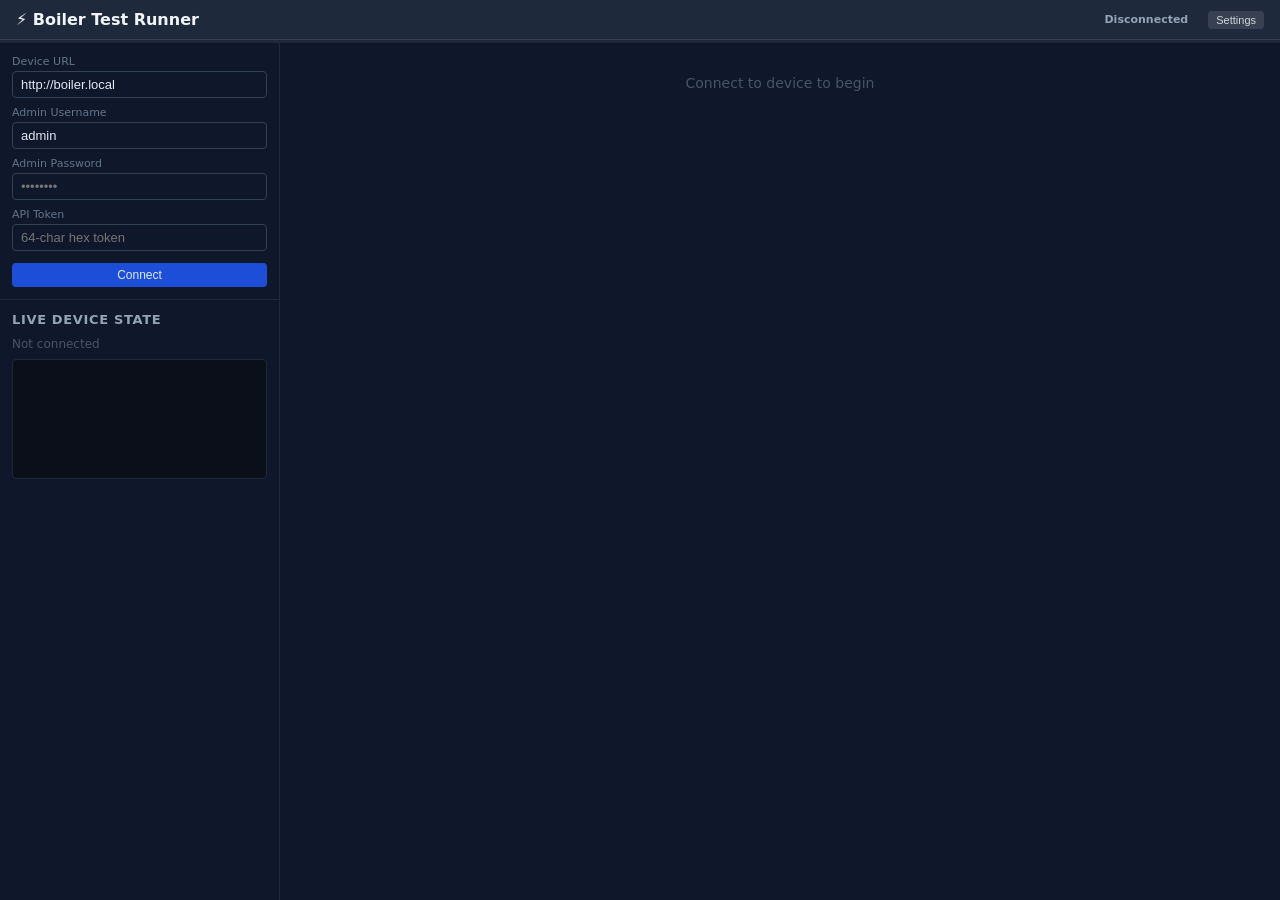
<file: tools/test-runner/test-runner.html>
<!DOCTYPE html>
<html lang="en">
<head>
<meta charset="UTF-8">
<meta name="viewport" content="width=device-width,initial-scale=1">
<title>Boiler Test Runner</title>
<style>
*{box-sizing:border-box;margin:0;padding:0}
body{font-family:'Segoe UI',system-ui,sans-serif;background:#0f172a;color:#e2e8f0;font-size:14px;min-height:100vh}
h2{font-size:18px;font-weight:600;color:#f1f5f9}
h3{font-size:13px;font-weight:600;color:#94a3b8;text-transform:uppercase;letter-spacing:.05em;margin-bottom:10px}

/* ── Layout ── */
#app{display:flex;flex-direction:column;height:100vh}
#header{background:#1e293b;border-bottom:1px solid #334155;padding:10px 16px;display:flex;align-items:center;gap:12px;flex-shrink:0}
#header h1{font-size:16px;font-weight:700;color:#f1f5f9;flex:1}
#body{display:flex;flex:1;overflow:hidden}
#left{width:280px;min-width:240px;border-right:1px solid #1e293b;display:flex;flex-direction:column;overflow:hidden;flex-shrink:0}
#right{flex:1;overflow-y:auto;padding:12px}
#connect-panel{padding:12px;border-bottom:1px solid #1e293b}
#state-panel{padding:12px;flex:1;overflow-y:auto}
#progress-bar-wrap{height:3px;background:#1e293b;flex-shrink:0}
#progress-bar{height:3px;background:#3b82f6;width:0;transition:width .3s}

/* ── Cards ── */
.card{background:#1e293b;border:1px solid #334155;border-radius:8px;padding:12px;margin-bottom:10px}

/* ── Forms ── */
.field{margin-bottom:8px}
.field label{display:block;font-size:11px;color:#64748b;margin-bottom:3px}
.field input{width:100%;padding:5px 8px;background:#0f172a;border:1px solid #334155;border-radius:4px;color:#e2e8f0;font-size:13px}
.field input:focus{outline:none;border-color:#3b82f6}

/* ── Buttons ── */
.btn{padding:5px 12px;border:none;border-radius:4px;cursor:pointer;font-size:12px;font-weight:500;transition:opacity .15s}
.btn:hover{opacity:.85} .btn:active{opacity:.7} .btn:disabled{opacity:.4;cursor:not-allowed}
.btn-primary{background:#1d4ed8;color:#dbeafe}
.btn-green{background:#15803d;color:#bbf7d0}
.btn-red{background:#b91c1c;color:#fecaca}
.btn-gray{background:#374151;color:#d1d5db}
.btn-sm{padding:3px 8px;font-size:11px}
#run-all{background:#1d4ed8;color:#dbeafe;padding:6px 14px;font-size:13px;font-weight:600}
#run-auto{background:#15803d;color:#bbf7d0;padding:6px 14px;font-size:13px}
#run-hw{background:#7c3aed;color:#ddd6fe;padding:6px 14px;font-size:13px}
#btn-abort{background:#991b1b;color:#fecaca;padding:6px 14px;font-size:13px}

/* ── Status badge ── */
.badge{display:inline-block;padding:2px 8px;border-radius:10px;font-size:11px;font-weight:600}
.badge-ok{background:#14532d;color:#86efac}
.badge-err{background:#450a0a;color:#fca5a5}
.badge-gray{background:#1e293b;color:#94a3b8}
.badge-warn{background:#78350f;color:#fde68a}

/* ── Connection status ── */
#conn-status{font-size:12px}

/* ── Test list ── */
.group-header{display:flex;align-items:center;justify-content:space-between;padding:8px 10px;background:#0f172a;border-radius:6px;cursor:pointer;margin-bottom:4px;user-select:none}
.group-header:hover{background:#1e293b}
.group-title{font-size:13px;font-weight:600;color:#94a3b8}
.group-stats{font-size:11px;color:#64748b;display:flex;gap:6px}
.group-body{margin-bottom:8px}

.test-row{display:flex;align-items:flex-start;padding:6px 8px;border-radius:4px;gap:8px;border-left:3px solid transparent;margin-bottom:2px}
.test-row.pass{border-left-color:#22c55e;background:#052e16}
.test-row.fail{border-left-color:#ef4444;background:#450a0a}
.test-row.skip{border-left-color:#475569;background:#1e293b;opacity:.6}
.test-row.running{border-left-color:#3b82f6;background:#172554;animation:pulse 1s infinite}
.test-row.pending{border-left-color:#374151;background:transparent}
@keyframes pulse{0%,100%{opacity:1}50%{opacity:.7}}

.test-icon{font-size:14px;width:18px;flex-shrink:0;margin-top:1px}
.test-info{flex:1;min-width:0}
.test-name{font-size:13px;color:#e2e8f0;white-space:nowrap;overflow:hidden;text-overflow:ellipsis}
.test-id{font-size:10px;color:#64748b;font-family:monospace}
.test-msg{font-size:11px;color:#94a3b8;margin-top:2px;white-space:pre-wrap;word-break:break-all}
.test-time{font-size:11px;color:#475569;white-space:nowrap;flex-shrink:0}
.test-manual-badge{font-size:10px;background:#4c1d95;color:#c4b5fd;padding:1px 5px;border-radius:3px}

/* ── Manual prompt ── */
#manual-overlay{display:none;position:fixed;inset:0;background:rgba(0,0,0,.7);z-index:100;align-items:center;justify-content:center}
#manual-overlay.show{display:flex}
#manual-box{background:#1e293b;border:1px solid #334155;border-radius:10px;padding:20px;max-width:420px;width:90%;text-align:center}
#manual-box h2{margin-bottom:10px;font-size:16px}
#manual-prompt{font-size:14px;color:#94a3b8;margin-bottom:14px;line-height:1.5}
#manual-countdown{font-size:32px;font-weight:700;color:#f59e0b;margin-bottom:16px}
#manual-detect{font-size:12px;color:#64748b;margin-bottom:16px;min-height:18px}
.manual-btns{display:flex;gap:10px;justify-content:center}

/* ── Live state ── */
.state-row{display:flex;justify-content:space-between;align-items:center;padding:3px 0;border-bottom:1px solid #1e293b;font-size:12px}
.state-row:last-child{border-bottom:none}
.state-key{color:#64748b}
.state-val{color:#f1f5f9;font-weight:500}
.dot{width:8px;height:8px;border-radius:50%;display:inline-block;margin-right:4px}
.dot-on{background:#22c55e}
.dot-off{background:#475569}
.dot-warn{background:#f59e0b}
.dot-err{background:#ef4444}

/* ── Log ── */
#log-area{font-size:11px;font-family:monospace;background:#0a0f1a;border:1px solid #1e293b;border-radius:4px;padding:8px;height:120px;overflow-y:auto;margin-top:8px;color:#64748b}
#log-area .l-info{color:#64748b}
#log-area .l-ok{color:#22c55e}
#log-area .l-err{color:#ef4444}
#log-area .l-warn{color:#f59e0b}
#log-area .l-wait{color:#3b82f6}
</style>
</head>
<body>
<div id="app">

  <!-- Header -->
  <div id="header">
    <h1>⚡ Boiler Test Runner</h1>
    <span id="conn-status"><span class="badge badge-gray">Disconnected</span></span>
    <button class="btn btn-gray btn-sm" id="btn-settings" onclick="toggleSettings()">Settings</button>
  </div>

  <div id="progress-bar-wrap"><div id="progress-bar"></div></div>

  <!-- Main body -->
  <div id="body">

    <!-- Left panel -->
    <div id="left">

      <!-- Connection -->
      <div id="connect-panel">
        <div id="settings-form">
          <div class="field"><label>Device URL</label>
            <input id="inp-url" value="http://boiler.local" placeholder="http://192.168.1.x"></div>
          <div class="field"><label>Admin Username</label>
            <input id="inp-user" value="admin"></div>
          <div class="field"><label>Admin Password</label>
            <input id="inp-pass" type="password" placeholder="••••••••"></div>
          <div class="field"><label>API Token</label>
            <input id="inp-token" placeholder="64-char hex token"></div>
          <button class="btn btn-primary" style="width:100%;margin-top:4px" onclick="connect()">Connect</button>
        </div>
        <div id="run-controls" style="display:none">
          <div style="display:flex;gap:6px;flex-wrap:wrap;margin-bottom:8px">
            <button class="btn" id="run-all"  onclick="runAll()"  disabled>Run All</button>
            <button class="btn" id="run-auto" onclick="runAuto()" disabled>Automated</button>
            <button class="btn" id="run-hw"   onclick="runHw()"   disabled>Hardware</button>
            <button class="btn" id="btn-abort" onclick="abort()" disabled>Stop</button>
          </div>
          <div id="run-summary" style="font-size:11px;color:#64748b"></div>
        </div>
      </div>

      <!-- Live state -->
      <div id="state-panel">
        <h3>Live Device State</h3>
        <div id="live-state"><div style="color:#475569;font-size:12px">Not connected</div></div>
        <div id="log-area"></div>
      </div>
    </div>

    <!-- Right panel: test list -->
    <div id="right">
      <div id="test-list"><div style="color:#475569;padding:20px;text-align:center">Connect to device to begin</div></div>
    </div>

  </div><!-- /body -->
</div><!-- /app -->

<!-- Manual test overlay -->
<div id="manual-overlay">
  <div id="manual-box">
    <h2 id="manual-title">Manual Test</h2>
    <div id="manual-prompt"></div>
    <div id="manual-countdown"></div>
    <div id="manual-detect"></div>
    <div class="manual-btns">
      <button class="btn btn-green" onclick="manualPass()">&#10003; Pass</button>
      <button class="btn btn-red"   onclick="manualFail()">&#10007; Fail</button>
      <button class="btn btn-gray"  onclick="manualSkip()">Skip</button>
    </div>
  </div>
</div>

<script>
'use strict';

// ═══════════════════════════════════════════════════════════════════════════
//  Device Client
// ═══════════════════════════════════════════════════════════════════════════
class DeviceClient {
  constructor(url, token, sid) {
    this.url   = url.replace(/\/$/, '');
    this.token = token;
    this.sid   = sid; // raw session token from login response
  }

  _hdrsBearer() {
    return { 'Authorization': 'Bearer ' + this.token };
  }
  _hdrsSid() {
    // Send session cookie as a plain header so this works cross-origin (file://)
    return { 'Cookie': 'sid=' + this.sid, 'Content-Type': 'application/json' };
  }
  _hdrsJson() {
    return { 'Authorization': 'Bearer ' + this.token, 'Content-Type': 'application/json' };
  }

  async getState() {
    const r = await fetch(this.url + '/api/state', { headers: this._hdrsBearer() });
    if (!r.ok) throw new Error('GET /api/state → ' + r.status);
    return r.json();
  }

  async command(body) {
    const r = await fetch(this.url + '/api/command', {
      method: 'POST', headers: this._hdrsJson(), body: JSON.stringify(body)
    });
    if (!r.ok) throw new Error('POST /api/command → ' + r.status);
    return r.json();
  }

  async inject(body) {
    const r = await fetch(this.url + '/api/test', {
      method: 'POST', headers: this._hdrsSid(), body: JSON.stringify(body)
    });
    if (!r.ok) throw new Error('POST /api/test → ' + r.status);
    return r.json();
  }

  async getTest() {
    const r = await fetch(this.url + '/api/test', { headers: { 'Cookie': 'sid=' + this.sid } });
    if (!r.ok) throw new Error('GET /api/test → ' + r.status);
    return r.json();
  }

  async config(body) {
    const r = await fetch(this.url + '/api/config', {
      method: 'POST', headers: this._hdrsSid(), body: JSON.stringify(body)
    });
    if (!r.ok) throw new Error('POST /api/config → ' + r.status);
    return r.json();
  }

  static async login(url, user, pass) {
    const r = await fetch(url.replace(/\/$/, '') + '/api/login', {
      method: 'POST',
      headers: { 'Content-Type': 'application/x-www-form-urlencoded' },
      body: new URLSearchParams({ username: user, password: pass })
    });
    if (!r.ok) {
      const d = await r.json().catch(() => ({}));
      throw new Error(d.error || 'Login failed (' + r.status + ')');
    }
    const d = await r.json();
    if (!d.sid) throw new Error('Login response missing sid — firmware may need update');
    return d.sid;
  }
}

// ═══════════════════════════════════════════════════════════════════════════
//  Test Context
// ═══════════════════════════════════════════════════════════════════════════
let MIN_OFF_MS = 180 * 1000; // updated from config.minHeaterOffSec at run start

class AssertError extends Error { constructor(m) { super(m); this.name = 'AssertError'; } }
class AbortError  extends Error { constructor()  { super('Aborted'); this.name = 'AbortError'; } }

class TestContext {
  constructor(client, runner) {
    this.client  = client;
    this.runner  = runner;
  }

  assert(cond, msg) {
    if (!cond) throw new AssertError(msg || 'Assertion failed');
  }

  async getState() {
    const s = await this.client.getState();
    this.runner._updateLiveState(s);
    // Track heater transitions for min-off timing
    if (this.runner._lastHeaterOn && !s.relays.heater) {
      this.runner.lastHeaterStopAt = Date.now();
    }
    this.runner._lastHeaterOn = s.relays.heater;
    return s;
  }

  async command(body)  { return this.client.command(body); }
  async inject(body)   { return this.client.inject(body); }
  async config(body)   { return this.client.config(body); }

  async waitMs(ms, label) {
    if (this.runner.aborted) throw new AbortError();
    if (label) this.runner._log(label, 'wait');
    const end = Date.now() + ms;
    while (Date.now() < end) {
      if (this.runner.aborted) throw new AbortError();
      const rem = Math.ceil((end - Date.now()) / 1000);
      this.runner._setCurrentWait(rem > 0 ? `${label || 'Wait'}: ${rem}s` : '');
      await new Promise(r => setTimeout(r, Math.min(500, end - Date.now())));
    }
    this.runner._setCurrentWait('');
  }

  async waitForState(pred, timeoutMs, failMsg) {
    if (this.runner.aborted) throw new AbortError();
    const deadline = Date.now() + timeoutMs;
    while (Date.now() < deadline) {
      if (this.runner.aborted) throw new AbortError();
      const s = await this.getState();
      if (pred(s)) return s;
      const rem = Math.ceil((deadline - Date.now()) / 1000);
      this.runner._setCurrentWait(failMsg ? `${failMsg}: ${rem}s` : `Polling: ${rem}s`);
      await new Promise(r => setTimeout(r, 500));
    }
    this.runner._setCurrentWait('');
    throw new AssertError(failMsg ? `Timeout: ${failMsg}` : 'Condition not met within timeout');
  }

  async waitForPhase(phase, timeoutMs = 3000) {
    return this.waitForState(s => s.status.phase === phase, timeoutMs,
      `Waiting for phase=${phase}`);
  }

  async waitForMinOff() {
    const rem = () => Math.max(0, MIN_OFF_MS - (Date.now() - this.runner.lastHeaterStopAt));
    if (rem() <= 0) return;
    this.runner._log(`Waiting for min-off time: ${Math.ceil(rem()/1000)}s`, 'wait');
    await this.waitMs(rem(), 'Min-off wait');
  }

  // Ensure heater is in HEATING state; handles full start sequence including
  // waitForMinOff → start → pump_pre (30s) → heating.
  // pumpDelaySec should match the configured pumpPrePostDelaySec.
  async startHeater(pumpDelaySec) {
    await this.waitForMinOff();
    await this.inject({ active: true, flowTemp: 35, returnTemp: 30,
                        flowFault: false, returnFault: false,
                        roomTemp: null, outsideTemp: null,
                        thermostatOverride: true, thermostatAllow: true,
                        roomSensorLost: false, outsideSensorLost: false });
    await this.command({ cmd: 'set_mode', mode: 'on' });
    // Wait for PUMP_PRE
    await this.waitForState(s => s.status.phase === 'pump_pre', 3000, 'Waiting pump_pre');
    // Wait for full pre-delay + buffer
    await this.waitMs((pumpDelaySec + 2) * 1000, 'Pre-delay');
    const s = await this.waitForState(s => s.relays.heater, 3000, 'Waiting heater ON');
    this.assert(s.relays.heater, 'Heater should be ON after pre-delay');
    return s;
  }

  async manualTest(title, prompt, autoDetect, timeoutMs = 30000) {
    return this.runner._runManualPrompt(title, prompt, autoDetect, timeoutMs);
  }
}

// ═══════════════════════════════════════════════════════════════════════════
//  Test Definitions
// ═══════════════════════════════════════════════════════════════════════════
function makeTests(pumpDelaySec) {
  const PD = pumpDelaySec;
  return [

  // ── Group A: Instant checks ─────────────────────────────────────────────
  { id:'A01', group:'A', name:'OFF mode — relays idle', auto:true,
    run: async (ctx) => {
      await ctx.inject({ active:true, flowTemp:35, returnTemp:30, flowFault:false, returnFault:false,
                         roomTemp:null, outsideTemp:null, thermostatOverride:true, thermostatAllow:true,
                         roomSensorLost:false, outsideSensorLost:false });
      await ctx.command({ cmd:'set_mode', mode:'off' });
      await ctx.waitMs(500);
      const s = await ctx.getState();
      ctx.assert(!s.relays.heater,           'Heater must be OFF in OFF mode');
      ctx.assert(!s.relays.pump,             'Pump must be OFF in OFF mode');
      ctx.assert(s.status.phase === 'idle',  'Phase must be IDLE');
    }},

  { id:'A02', group:'A', name:'Warm flow blocks heater start', auto:true,
    run: async (ctx) => {
      await ctx.command({ cmd:'set_mode', mode:'on' });
      await ctx.inject({ flowTemp: 53 }); // 55 - 3 = 52 threshold, 53 > threshold
      await ctx.waitMs(600);
      const s = await ctx.getState();
      ctx.assert(s.status.phase === 'idle', 'Phase must stay IDLE — flow above threshold');
      ctx.assert(!s.relays.heater, 'Heater must be OFF');
      await ctx.command({ cmd:'set_mode', mode:'off' });
    }},

  { id:'A03', group:'A', name:'Return gate closed blocks start', auto:true,
    run: async (ctx) => {
      await ctx.inject({ flowTemp:35, returnTemp:46 }); // return >= 45 setpoint
      await ctx.command({ cmd:'set_mode', mode:'on' });
      await ctx.waitMs(600);
      const s = await ctx.getState();
      ctx.assert(s.status.phase === 'idle', 'Phase must stay IDLE — return gate closed');
      await ctx.command({ cmd:'set_mode', mode:'off' });
      await ctx.inject({ returnTemp:30 });
    }},

  { id:'A04', group:'A', name:'HA remote disable blocks start', auto:true,
    run: async (ctx) => {
      await ctx.inject({ flowTemp:35, returnTemp:30 });
      await ctx.command({ cmd:'ha_disable', disable:true });
      await ctx.command({ cmd:'set_mode', mode:'on' });
      await ctx.waitMs(600);
      const s = await ctx.getState();
      ctx.assert(s.status.phase === 'idle', 'Phase must stay IDLE — HA disabled');
      await ctx.command({ cmd:'ha_disable', disable:false });
      await ctx.command({ cmd:'set_mode', mode:'off' });
    }},

  { id:'A05', group:'A', name:'Room warm blocks start (room sensor)', auto:true,
    run: async (ctx) => {
      await ctx.inject({ flowTemp:35, returnTemp:30, roomTemp:22 }); // 22 >= 21-1=20
      await ctx.command({ cmd:'set_mode', mode:'on' });
      await ctx.waitMs(600);
      const s = await ctx.getState();
      ctx.assert(s.status.phase === 'idle', 'Phase must stay IDLE — room above threshold');
      await ctx.command({ cmd:'set_mode', mode:'off' });
      await ctx.inject({ roomTemp:null });
    }},

  { id:'A06', group:'A', name:'Thermostat BLOCK overrides blocks start', auto:true,
    run: async (ctx) => {
      await ctx.inject({ flowTemp:35, returnTemp:30, thermostatOverride:true, thermostatAllow:false });
      await ctx.command({ cmd:'set_mode', mode:'on' });
      await ctx.waitMs(600);
      const s = await ctx.getState();
      ctx.assert(s.status.phase === 'idle', 'Phase must stay IDLE — thermostat blocking');
      await ctx.command({ cmd:'set_mode', mode:'off' });
      await ctx.inject({ thermostatAllow:true });
    }},

  { id:'A07', group:'A', name:'Flow sensor fault → alarm + blocks start', auto:true,
    run: async (ctx) => {
      await ctx.inject({ flowFault:true });
      await ctx.command({ cmd:'set_mode', mode:'on' });
      await ctx.waitMs(600);
      const s = await ctx.getState();
      ctx.assert(s.alarms.flowSensorFault,  'FLOW_SENSOR_FAULT alarm must be set');
      ctx.assert(s.status.phase === 'idle', 'Phase must stay IDLE');
      ctx.assert(!s.relays.heater,          'Heater must be OFF');
      await ctx.command({ cmd:'set_mode', mode:'off' });
    }},

  { id:'A08', group:'A', name:'Flow fault alarm clears on recovery', auto:true,
    run: async (ctx) => {
      await ctx.inject({ flowFault:false, flowTemp:35 });
      await ctx.waitMs(600);
      const s = await ctx.getState();
      ctx.assert(!s.alarms.flowSensorFault, 'FLOW_SENSOR_FAULT must be cleared');
    }},

  { id:'A09', group:'A', name:'Overheat alarm triggers at ≥80°C', auto:true,
    run: async (ctx) => {
      await ctx.inject({ flowTemp:82 });
      await ctx.waitMs(600);
      const s = await ctx.getState();
      ctx.assert(s.alarms.overheat, 'OVERHEAT alarm must be set (flow=82°C)');
    }},

  { id:'A10', group:'A', name:'Overheat alarm clears when flow drops', auto:true,
    run: async (ctx) => {
      await ctx.inject({ flowTemp:35 });
      await ctx.waitMs(600);
      const s = await ctx.getState();
      ctx.assert(!s.alarms.overheat, 'OVERHEAT must be cleared (flow=35°C)');
    }},

  { id:'A11', group:'A', name:'Return sensor fault → warning only (no stop)', auto:true,
    run: async (ctx) => {
      await ctx.inject({ returnFault:true });
      await ctx.waitMs(600);
      const s = await ctx.getState();
      ctx.assert(s.alarms.returnSensorFault, 'RETURN_SENSOR_FAULT alarm must be set');
      ctx.assert(!s.alarms.flowSensorFault,  'FLOW_SENSOR_FAULT must NOT be set');
    }},

  { id:'A12', group:'A', name:'Return sensor fault alarm clears', auto:true,
    run: async (ctx) => {
      await ctx.inject({ returnFault:false, returnTemp:30 });
      await ctx.waitMs(600);
      const s = await ctx.getState();
      ctx.assert(!s.alarms.returnSensorFault, 'RETURN_SENSOR_FAULT must be cleared');
    }},

  { id:'A13', group:'A', name:'ROOM_SENSOR_LOST alarm', auto:true,
    run: async (ctx) => {
      await ctx.inject({ roomSensorLost:true });
      await ctx.waitMs(600);
      const s = await ctx.getState();
      ctx.assert(s.alarms.roomSensorLost, 'ROOM_SENSOR_LOST alarm must be set');
      await ctx.inject({ roomSensorLost:false });
    }},

  { id:'A14', group:'A', name:'OUTSIDE_SENSOR_LOST alarm', auto:true,
    run: async (ctx) => {
      await ctx.inject({ outsideSensorLost:true });
      await ctx.waitMs(600);
      const s = await ctx.getState();
      ctx.assert(s.alarms.outsideSensorLost, 'OUTSIDE_SENSOR_LOST alarm must be set');
      await ctx.inject({ outsideSensorLost:false });
    }},

  // ── Group B: Weather compensation ───────────────────────────────────────
  { id:'B01', group:'B', name:'No curve → manual setpoints used', auto:true,
    run: async (ctx) => {
      await ctx.config({ curve:[], curveCount:0 });
      await ctx.inject({ outsideTemp:null });
      await ctx.waitMs(400);
      const s = await ctx.getState();
      ctx.assert(s.status.activeFlowSetpoint === 55,   'activeFlowSetpoint must be 55 (manual)');
      ctx.assert(s.status.activeReturnSetpoint === 45, 'activeReturnSetpoint must be 45 (manual)');
    }},

  { id:'B02', group:'B', name:'Curve: outside below lowest point → clamp', auto:true,
    run: async (ctx) => {
      await ctx.config({ curve:[
        {outsideTemp:-20, flowSetpoint:70, returnSetpoint:55},
        {outsideTemp:15,  flowSetpoint:40, returnSetpoint:35}
      ]});
      await ctx.inject({ outsideTemp:-25 });
      await ctx.waitMs(400);
      const s = await ctx.getState();
      ctx.assert(s.status.activeFlowSetpoint === 70,   `activeFlow must be 70 (clamped), got ${s.status.activeFlowSetpoint}`);
      ctx.assert(s.status.activeReturnSetpoint === 55, `activeReturn must be 55 (clamped), got ${s.status.activeReturnSetpoint}`);
    }},

  { id:'B03', group:'B', name:'Curve: interpolation at midpoint', auto:true,
    run: async (ctx) => {
      // Curve already set from B02: (-20,70,55) → (15,40,35)
      // At outside=-2.5: midpoint of [-20,15], flow=(70+40)/2=55, return=(55+35)/2=45
      await ctx.inject({ outsideTemp:-2.5 });
      await ctx.waitMs(400);
      const s = await ctx.getState();
      const fsp = s.status.activeFlowSetpoint;
      const rsp = s.status.activeReturnSetpoint;
      ctx.assert(Math.abs(fsp - 55) < 1,  `activeFlow must ≈55, got ${fsp}`);
      ctx.assert(Math.abs(rsp - 45) < 1,  `activeReturn must ≈45, got ${rsp}`);
    }},

  { id:'B04', group:'B', name:'Curve: outside above highest point → clamp', auto:true,
    run: async (ctx) => {
      await ctx.inject({ outsideTemp:20 });
      await ctx.waitMs(400);
      const s = await ctx.getState();
      ctx.assert(s.status.activeFlowSetpoint === 40,   `activeFlow must be 40 (clamped), got ${s.status.activeFlowSetpoint}`);
      ctx.assert(s.status.activeReturnSetpoint === 35, `activeReturn must be 35 (clamped), got ${s.status.activeReturnSetpoint}`);
    }},

  { id:'B05', group:'B', name:'Curve: outside sensor NaN → manual fallback', auto:true,
    run: async (ctx) => {
      // Curve still set; no outside sensor
      await ctx.inject({ outsideTemp:null });
      await ctx.waitMs(400);
      const s = await ctx.getState();
      ctx.assert(s.status.activeFlowSetpoint === 55,   'Must fall back to manual flowSetpoint=55');
      ctx.assert(s.status.activeReturnSetpoint === 45, 'Must fall back to manual returnSetpoint=45');
      // Restore: clear curve
      await ctx.config({ curve:[], curveCount:0 });
    }},

  // ── Group C: Full heater start cycle ────────────────────────────────────
  { id:'C01', group:'C', name:'IDLE → PUMP_PRE on start conditions met', auto:true,
    run: async (ctx) => {
      await ctx.waitForMinOff();
      await ctx.inject({ active:true, flowTemp:35, returnTemp:30, flowFault:false, returnFault:false,
                         roomTemp:null, outsideTemp:null,
                         thermostatOverride:true, thermostatAllow:true,
                         roomSensorLost:false, outsideSensorLost:false });
      await ctx.command({ cmd:'set_mode', mode:'on' });
      const s = await ctx.waitForState(s => s.status.phase === 'pump_pre', 3000, 'Waiting for PUMP_PRE');
      ctx.assert(s.relays.pump,               'Pump must be ON in PUMP_PRE');
      ctx.assert(!s.relays.heater,            'Heater must be OFF during pre-delay');
      ctx.assert(s.status.phase === 'pump_pre','Phase must be PUMP_PRE');
    }},

  { id:'C02', group:'C', name:'PUMP_PRE → HEATING after pre-delay', auto:true,
    run: async (ctx) => {
      // Continuation of C01 — wait for pre-delay to complete
      await ctx.waitMs((PD + 3) * 1000, `Pre-delay (${PD}s)`);
      const s = await ctx.waitForState(s => s.relays.heater, 5000, 'Waiting for heater ON');
      ctx.assert(s.relays.heater,               'Heater must be ON after pre-delay');
      ctx.assert(s.relays.pump,                 'Pump must still be ON');
      ctx.assert(s.status.phase === 'heating',  'Phase must be HEATING');
    }},

  { id:'C03', group:'C', name:'Stop on flow setpoint → PUMP_POST', auto:true,
    run: async (ctx) => {
      // Continuation of C02 — heater is running
      await ctx.inject({ flowTemp:56 }); // 56 >= flowSetpoint=55
      const s = await ctx.waitForState(s => !s.relays.heater, 3000, 'Waiting for heater OFF');
      ctx.assert(!s.relays.heater,               'Heater must be OFF');
      ctx.assert(s.relays.pump,                  'Pump must still be ON (post-delay)');
      ctx.assert(s.status.phase === 'pump_post', 'Phase must be PUMP_POST');
    }},

  { id:'C04', group:'C', name:'Pump post-delay → IDLE', auto:true,
    run: async (ctx) => {
      // Continuation of C03 — wait for post-delay
      await ctx.waitMs((PD + 3) * 1000, `Post-delay (${PD}s)`);
      const s = await ctx.waitForState(s => s.status.phase === 'idle', 5000, 'Waiting for IDLE');
      ctx.assert(!s.relays.pump,              'Pump must be OFF after post-delay');
      ctx.assert(s.status.phase === 'idle',   'Phase must be IDLE');
      await ctx.command({ cmd:'set_mode', mode:'off' });
      await ctx.inject({ flowTemp:35 }); // reset
    }},

  // ── Group D: Pre-delay cancellations ────────────────────────────────────
  { id:'D01', group:'D', name:'Cancel pre-delay: flow warms above threshold', auto:true,
    run: async (ctx) => {
      await ctx.waitForMinOff();
      await ctx.inject({ flowTemp:35, returnTemp:30, thermostatOverride:true, thermostatAllow:true,
                         roomTemp:null, flowFault:false, returnFault:false });
      await ctx.command({ cmd:'set_mode', mode:'on' });
      await ctx.waitForState(s => s.status.phase === 'pump_pre', 3000, 'Waiting for PUMP_PRE');
      await ctx.waitMs(1000); // brief time in pre-delay
      await ctx.inject({ flowTemp:53 }); // > 55-3=52 threshold
      const s = await ctx.waitForState(s => s.status.phase === 'pump_post', 5000, 'Waiting for PUMP_POST');
      ctx.assert(!s.relays.heater,               'Heater must never have turned ON');
      ctx.assert(s.status.phase === 'pump_post', 'Phase must be PUMP_POST');
      await ctx.waitMs((PD + 3) * 1000, `Post-delay`);
      await ctx.command({ cmd:'set_mode', mode:'off' });
      await ctx.inject({ flowTemp:35 });
    }},

  { id:'D02', group:'D', name:'Cancel pre-delay: HA disable', auto:true,
    run: async (ctx) => {
      await ctx.waitForMinOff();
      await ctx.inject({ flowTemp:35, returnTemp:30 });
      await ctx.command({ cmd:'set_mode', mode:'on' });
      await ctx.waitForState(s => s.status.phase === 'pump_pre', 3000, 'Waiting for PUMP_PRE');
      await ctx.waitMs(1000);
      await ctx.command({ cmd:'ha_disable', disable:true });
      const s = await ctx.waitForState(s => s.status.phase === 'pump_post', 5000, 'Waiting for PUMP_POST');
      ctx.assert(!s.relays.heater, 'Heater must never have turned ON');
      await ctx.command({ cmd:'ha_disable', disable:false });
      await ctx.waitMs((PD + 3) * 1000, 'Post-delay');
      await ctx.command({ cmd:'set_mode', mode:'off' });
    }},

  { id:'D03', group:'D', name:'Cancel pre-delay: return gate closes', auto:true,
    run: async (ctx) => {
      await ctx.waitForMinOff();
      await ctx.inject({ flowTemp:35, returnTemp:30 });
      await ctx.command({ cmd:'set_mode', mode:'on' });
      await ctx.waitForState(s => s.status.phase === 'pump_pre', 3000, 'Waiting for PUMP_PRE');
      await ctx.waitMs(1000);
      await ctx.inject({ returnTemp:46 }); // >= returnSetpoint=45
      const s = await ctx.waitForState(s => s.status.phase === 'pump_post', 5000, 'Waiting for PUMP_POST');
      ctx.assert(!s.relays.heater, 'Heater must never have turned ON');
      await ctx.inject({ returnTemp:30 });
      await ctx.waitMs((PD + 3) * 1000, 'Post-delay');
      await ctx.command({ cmd:'set_mode', mode:'off' });
    }},

  { id:'D04', group:'D', name:'Cancel pre-delay: room warms', auto:true,
    run: async (ctx) => {
      await ctx.waitForMinOff();
      await ctx.inject({ flowTemp:35, returnTemp:30, roomTemp:18 }); // room below threshold
      await ctx.command({ cmd:'set_mode', mode:'on' });
      await ctx.waitForState(s => s.status.phase === 'pump_pre', 3000, 'Waiting for PUMP_PRE');
      await ctx.waitMs(1000);
      await ctx.inject({ roomTemp:22 }); // >= roomSetpoint=21
      const s = await ctx.waitForState(s => s.status.phase === 'pump_post', 5000, 'Waiting for PUMP_POST');
      ctx.assert(!s.relays.heater, 'Heater must never have turned ON');
      await ctx.inject({ roomTemp:null });
      await ctx.waitMs((PD + 3) * 1000, 'Post-delay');
      await ctx.command({ cmd:'set_mode', mode:'off' });
    }},

  { id:'D05', group:'D', name:'Cancel pre-delay: thermostat opens', auto:true,
    run: async (ctx) => {
      await ctx.waitForMinOff();
      await ctx.inject({ flowTemp:35, returnTemp:30, thermostatOverride:true, thermostatAllow:true });
      await ctx.command({ cmd:'set_mode', mode:'on' });
      await ctx.waitForState(s => s.status.phase === 'pump_pre', 3000, 'Waiting for PUMP_PRE');
      await ctx.waitMs(1000);
      await ctx.inject({ thermostatAllow:false }); // thermostat opens → blocks
      const s = await ctx.waitForState(s => s.status.phase === 'pump_post', 5000, 'Waiting for PUMP_POST');
      ctx.assert(!s.relays.heater, 'Heater must never have turned ON');
      await ctx.inject({ thermostatAllow:true });
      await ctx.waitMs((PD + 3) * 1000, 'Post-delay');
      await ctx.command({ cmd:'set_mode', mode:'off' });
    }},

  // ── Group E: Stop conditions during HEATING ─────────────────────────────
  { id:'E01', group:'E', name:'Stop heating: room setpoint reached', auto:true,
    run: async (ctx) => {
      await ctx.startHeater(PD);
      await ctx.inject({ roomTemp:22 }); // >= roomSetpoint=21
      const s = await ctx.waitForState(s => !s.relays.heater, 3000, 'Waiting for heater OFF');
      ctx.assert(!s.relays.heater, 'Heater must be OFF');
      ctx.assert(s.relays.pump,   'Pump must still be ON');
      await ctx.inject({ roomTemp:null });
      await ctx.waitMs((PD + 3) * 1000, 'Post-delay');
      await ctx.command({ cmd:'set_mode', mode:'off' });
    }},

  { id:'E02', group:'E', name:'Stop heating: HA remote disable', auto:true,
    run: async (ctx) => {
      await ctx.startHeater(PD);
      await ctx.command({ cmd:'ha_disable', disable:true });
      const s = await ctx.waitForState(s => !s.relays.heater, 3000, 'Waiting for heater OFF');
      ctx.assert(!s.relays.heater, 'Heater must be OFF');
      await ctx.command({ cmd:'ha_disable', disable:false });
      await ctx.waitMs((PD + 3) * 1000, 'Post-delay');
      await ctx.command({ cmd:'set_mode', mode:'off' });
    }},

  { id:'E03', group:'E', name:'Stop heating: thermostat opens', auto:true,
    run: async (ctx) => {
      await ctx.startHeater(PD);
      await ctx.inject({ thermostatAllow:false });
      const s = await ctx.waitForState(s => !s.relays.heater, 3000, 'Waiting for heater OFF');
      ctx.assert(!s.relays.heater, 'Heater must be OFF');
      await ctx.inject({ thermostatAllow:true });
      await ctx.waitMs((PD + 3) * 1000, 'Post-delay');
      await ctx.command({ cmd:'set_mode', mode:'off' });
    }},

  { id:'E04', group:'E', name:'Stop heating: flow sensor fault (critical alarm path)', auto:true,
    run: async (ctx) => {
      await ctx.startHeater(PD);
      await ctx.inject({ flowFault:true });
      const s = await ctx.waitForState(s => !s.relays.heater, 3000, 'Waiting for heater OFF');
      ctx.assert(!s.relays.heater,          'Heater must be OFF');
      ctx.assert(s.alarms.flowSensorFault,  'FLOW_SENSOR_FAULT alarm must be set');
      ctx.assert(s.status.phase === 'pump_post', 'Phase must be PUMP_POST (critical alarm path)');
      await ctx.inject({ flowFault:false, flowTemp:35 });
      await ctx.waitMs((PD + 3) * 1000, 'Post-delay');
      await ctx.command({ cmd:'set_mode', mode:'off' });
    }},

  { id:'E05', group:'E', name:'Stop heating: overheat 80°C (critical alarm path)', auto:true,
    run: async (ctx) => {
      await ctx.startHeater(PD);
      await ctx.inject({ flowTemp:82 });
      const s = await ctx.waitForState(s => !s.relays.heater, 3000, 'Waiting for heater OFF');
      ctx.assert(!s.relays.heater,      'Heater must be OFF');
      ctx.assert(s.alarms.overheat,     'OVERHEAT alarm must be set');
      ctx.assert(s.status.phase === 'pump_post', 'Phase must be PUMP_POST');
      await ctx.inject({ flowTemp:35 });
      await ctx.waitMs((PD + 3) * 1000, 'Post-delay');
      await ctx.command({ cmd:'set_mode', mode:'off' });
    }},

  { id:'E06', group:'E', name:'Return sensor fault during heating → no stop', auto:true,
    run: async (ctx) => {
      await ctx.startHeater(PD);
      await ctx.inject({ returnFault:true });
      await ctx.waitMs(1000);
      const s = await ctx.getState();
      ctx.assert(s.relays.heater,              'Heater must STILL be ON (return fault = warning only)');
      ctx.assert(s.alarms.returnSensorFault,   'RETURN_SENSOR_FAULT alarm must be set');
      ctx.assert(s.status.phase === 'heating', 'Phase must still be HEATING');
      // Clean up: stop heater
      await ctx.inject({ returnFault:false, returnTemp:30, flowTemp:56 });
      await ctx.waitForState(s => !s.relays.heater, 3000, 'Stopping heater');
      await ctx.inject({ flowTemp:35 });
      await ctx.waitMs((PD + 3) * 1000, 'Post-delay');
      await ctx.command({ cmd:'set_mode', mode:'off' });
    }},

  // ── Group F: Antifreeze mode ─────────────────────────────────────────────
  { id:'F01', group:'F', name:'ANTIFREEZE: pump always ON', auto:true,
    run: async (ctx) => {
      await ctx.inject({ flowTemp:35, returnTemp:15, flowFault:false, returnFault:false,
                         thermostatOverride:true, thermostatAllow:true });
      await ctx.command({ cmd:'set_mode', mode:'antifreeze' });
      await ctx.waitMs(600);
      const s = await ctx.getState();
      ctx.assert(s.relays.pump,   'Pump must be ON in ANTIFREEZE mode');
      ctx.assert(s.status.mode === 'antifreeze', 'Mode must be ANTIFREEZE');
    }},

  { id:'F02', group:'F', name:'ANTIFREEZE: heater starts when return < 8°C', auto:true,
    run: async (ctx) => {
      // Mode is still ANTIFREEZE from F01. Wait for min-off, then inject cold return.
      await ctx.waitForMinOff();
      await ctx.inject({ returnTemp:6 }); // < ANTIFREEZE_HEATER_ON=8
      const s = await ctx.waitForState(s => s.relays.heater, 4000, 'Waiting for heater ON');
      ctx.assert(s.relays.heater, 'Heater must be ON (return=6°C < 8°C threshold)');
      ctx.assert(s.relays.pump,   'Pump must remain ON');
    }},

  { id:'F03', group:'F', name:'ANTIFREEZE: heater stops when return >= 10°C', auto:true,
    run: async (ctx) => {
      await ctx.inject({ returnTemp:11 }); // >= ANTIFREEZE_HEATER_OFF=10
      const s = await ctx.waitForState(s => !s.relays.heater, 3000, 'Waiting for heater OFF');
      ctx.assert(!s.relays.heater, 'Heater must be OFF (return=11°C >= 10°C threshold)');
      ctx.assert(s.relays.pump,    'Pump must remain ON');
    }},

  { id:'F04', group:'F', name:'ANTIFREEZE: room guard blocks heater', auto:true,
    run: async (ctx) => {
      await ctx.waitForMinOff();
      await ctx.inject({ returnTemp:6, roomTemp:11 }); // room >= ANTIFREEZE_ROOM_MAX=10
      await ctx.waitMs(1000);
      const s = await ctx.getState();
      ctx.assert(!s.relays.heater, 'Heater must be OFF — room guard (room=11°C >= 10°C)');
      ctx.assert(s.relays.pump,    'Pump must remain ON');
      await ctx.inject({ roomTemp:null, returnTemp:15 });
    }},

  { id:'F05', group:'F', name:'ANTIFREEZE: no return sensor → heater stays OFF', auto:true,
    run: async (ctx) => {
      await ctx.waitForMinOff();
      await ctx.inject({ returnFault:true, returnTemp:null }); // no return sensor
      await ctx.waitMs(1000);
      const s = await ctx.getState();
      ctx.assert(!s.relays.heater, 'Heater must be OFF — isAntifreezeHeatNeeded requires hasReturn()');
      await ctx.inject({ returnFault:false, returnTemp:15 });
    }},

  { id:'F06', group:'F', name:'ANTIFREEZE → OFF: pump stops after post-delay', auto:true,
    run: async (ctx) => {
      await ctx.inject({ returnTemp:15 });
      await ctx.command({ cmd:'set_mode', mode:'off' });
      await ctx.waitMs((PD + 3) * 1000, 'Post-delay after antifreeze→OFF');
      const s = await ctx.waitForState(s => !s.relays.pump, 5000, 'Waiting for pump OFF');
      ctx.assert(!s.relays.pump, 'Pump must be OFF after ANTIFREEZE→OFF transition');
    }},

  // ── Group G: Mode transitions ─────────────────────────────────────────────
  { id:'G01', group:'G', name:'ON→OFF during PUMP_PRE: pump finishes, heater never starts', auto:true,
    run: async (ctx) => {
      await ctx.waitForMinOff();
      await ctx.inject({ flowTemp:35, returnTemp:30, thermostatOverride:true, thermostatAllow:true,
                         flowFault:false, returnFault:false, roomTemp:null });
      await ctx.command({ cmd:'set_mode', mode:'on' });
      await ctx.waitForState(s => s.status.phase === 'pump_pre', 3000, 'Waiting for PUMP_PRE');
      await ctx.command({ cmd:'set_mode', mode:'off' });
      await ctx.waitMs(600);
      const s = await ctx.getState();
      ctx.assert(!s.relays.heater,  'Heater must never have turned ON');
      // Pump may still be in post-delay; just verify mode is now OFF
      ctx.assert(s.status.mode === 'off', 'Mode must be OFF');
      await ctx.waitMs((PD + 3) * 1000, 'Post-delay');
    }},

  { id:'G02', group:'G', name:'ON→OFF during HEATING: heater stops, pump post-delay runs', auto:true,
    run: async (ctx) => {
      await ctx.startHeater(PD);
      await ctx.command({ cmd:'set_mode', mode:'off' });
      await ctx.waitMs(600);
      const s1 = await ctx.getState();
      ctx.assert(!s1.relays.heater,      'Heater must be OFF immediately after mode→OFF');
      ctx.assert(s1.status.mode === 'off','Mode must be OFF');
      // Pump should be in post-delay
      await ctx.waitMs((PD + 3) * 1000, 'Post-delay');
      const s2 = await ctx.getState();
      ctx.assert(!s2.relays.pump, 'Pump must be OFF after post-delay');
    }},

  // ── Group M: Semi-manual hardware verification ──────────────────────────
  { id:'M01', group:'M', name:'DS18B20 Flow sensor: temp rises on heating', auto:false,
    run: async (ctx) => {
      await ctx.inject({ active:false });
      await ctx.waitMs(500);
      const base = await ctx.getState();
      const baseFlow = base.sensors.flowTemp;
      ctx.assert(baseFlow !== null && baseFlow !== undefined, 'Flow sensor must be readable (DS18B20 connected)');
      await ctx.manualTest(
        'DS18B20 Flow Sensor',
        `Baseline: ${parseFloat(baseFlow).toFixed(1)}°C\n\nHeat the flow sensor with your hand or warm breath. The temperature should rise by at least 2°C.`,
        async () => {
          const s = await ctx.client.getState();
          return s.sensors.flowTemp !== null && parseFloat(s.sensors.flowTemp) > parseFloat(baseFlow) + 2;
        }, 30000);
      await ctx.inject({ active:true });
    }},

  { id:'M02', group:'M', name:'DS18B20 Return sensor: temp rises on heating', auto:false,
    run: async (ctx) => {
      await ctx.inject({ active:false });
      await ctx.waitMs(500);
      const base = await ctx.getState();
      const baseReturn = base.sensors.returnTemp;
      ctx.assert(baseReturn !== null && baseReturn !== undefined, 'Return sensor must be readable');
      await ctx.manualTest(
        'DS18B20 Return Sensor',
        `Baseline: ${parseFloat(baseReturn).toFixed(1)}°C\n\nHeat the return sensor with your hand or warm breath. The temperature should rise by at least 2°C.`,
        async () => {
          const s = await ctx.client.getState();
          return s.sensors.returnTemp !== null && parseFloat(s.sensors.returnTemp) > parseFloat(baseReturn) + 2;
        }, 30000);
      await ctx.inject({ active:true });
    }},

  { id:'M03', group:'M', name:'Thermostat contact: OPEN blocks heating (NO mode)', auto:false,
    run: async (ctx) => {
      // Use real GPIO — no thermostat override
      await ctx.inject({ active:true, flowTemp:35, returnTemp:30, thermostatOverride:false,
                         flowFault:false, returnFault:false, roomTemp:null });
      await ctx.command({ cmd:'set_mode', mode:'on' });
      await ctx.manualTest(
        'Thermostat Input — Contact OPEN',
        'Make sure the thermostat contact is OPEN (no connection between DIN1 and GND).\n\nThe boiler should NOT start heating (if configured as Normally Open, OPEN = block).',
        async () => {
          const s = await ctx.client.getState();
          return s.status.phase === 'idle' && !s.relays.heater;
        }, 20000);
      await ctx.command({ cmd:'set_mode', mode:'off' });
      await ctx.inject({ thermostatOverride:true, thermostatAllow:true });
    }},

  { id:'M04', group:'M', name:'Thermostat contact: CLOSED allows heating (NO mode)', auto:false,
    run: async (ctx) => {
      await ctx.inject({ active:true, flowTemp:35, returnTemp:30, thermostatOverride:false,
                         flowFault:false, returnFault:false, roomTemp:null });
      await ctx.waitForMinOff();
      await ctx.command({ cmd:'set_mode', mode:'on' });
      await ctx.manualTest(
        'Thermostat Input — Contact CLOSED',
        'SHORT (connect) the thermostat contact pins DIN1 and GND.\n\nThe pump should start (PUMP_PRE) within 1 second.',
        async () => {
          const s = await ctx.client.getState();
          return s.status.phase === 'pump_pre' || s.relays.pump;
        }, 20000);
      await ctx.command({ cmd:'set_mode', mode:'off' });
      await ctx.waitMs((PD + 3) * 1000, 'Post-delay');
      await ctx.inject({ thermostatOverride:true, thermostatAllow:true });
    }},

  { id:'M05', group:'M', name:'Relay 1 (Heater): listen for click ON', auto:false,
    run: async (ctx) => {
      await ctx.startHeater(PD);
      await ctx.manualTest(
        'Relay 1 — Heater ON',
        'The heater relay should have clicked ON.\n\nDid you hear the relay click?',
        null, 15000);
      await ctx.inject({ flowTemp:56 });
      await ctx.waitForState(s => !s.relays.heater, 3000, 'Stopping heater');
      await ctx.waitMs((PD + 3) * 1000, 'Post-delay');
      await ctx.command({ cmd:'set_mode', mode:'off' });
      await ctx.inject({ flowTemp:35 });
    }},

  { id:'M06', group:'M', name:'Relay 1 (Heater): listen for click OFF', auto:false,
    run: async (ctx) => {
      await ctx.startHeater(PD);
      await ctx.inject({ flowTemp:56 });
      await ctx.waitForState(s => !s.relays.heater, 3000, 'Stopping heater');
      await ctx.manualTest(
        'Relay 1 — Heater OFF',
        'The heater relay should have clicked OFF.\n\nDid you hear the relay click?',
        null, 15000);
      await ctx.waitMs((PD + 3) * 1000, 'Post-delay');
      await ctx.command({ cmd:'set_mode', mode:'off' });
      await ctx.inject({ flowTemp:35 });
    }},

  { id:'M07', group:'M', name:'Relay 2 (Pump): listen for click ON', auto:false,
    run: async (ctx) => {
      await ctx.waitForMinOff();
      await ctx.inject({ flowTemp:35, returnTemp:30, flowFault:false });
      await ctx.command({ cmd:'set_mode', mode:'on' });
      await ctx.waitForState(s => s.relays.pump, 3000, 'Waiting for pump ON');
      await ctx.manualTest(
        'Relay 2 — Pump ON',
        'The pump relay should have clicked ON when PUMP_PRE started.\n\nDid you hear the relay click?',
        null, 15000);
      await ctx.command({ cmd:'set_mode', mode:'off' });
      await ctx.waitMs((PD + 3) * 1000, 'Post-delay');
    }},

  { id:'M08', group:'M', name:'Relay 2 (Pump): listen for click OFF', auto:false,
    run: async (ctx) => {
      // Start pump, then stop
      await ctx.waitForMinOff();
      await ctx.inject({ flowTemp:35, returnTemp:30, flowFault:false });
      await ctx.command({ cmd:'set_mode', mode:'on' });
      await ctx.waitForState(s => s.relays.pump, 3000, 'Waiting for pump ON');
      await ctx.command({ cmd:'set_mode', mode:'off' });
      await ctx.waitMs((PD + 3) * 1000, 'Post-delay');
      await ctx.waitForState(s => !s.relays.pump, 5000, 'Waiting for pump OFF');
      await ctx.manualTest(
        'Relay 2 — Pump OFF',
        'The pump relay should have clicked OFF after the post-delay.\n\nDid you hear the relay click?',
        null, 15000);
    }},

  { id:'M09', group:'M', name:'Buzzer: OVERHEAT pattern (continuous)', auto:false,
    run: async (ctx) => {
      await ctx.inject({ active:true, flowTemp:82, flowFault:false });
      await ctx.waitMs(500);
      await ctx.manualTest(
        'Buzzer — Overheat Pattern',
        'Flow sensor is now set to 82°C (overheat).\n\nDo you hear a CONTINUOUS buzzer tone?',
        null, 15000);
      await ctx.inject({ flowTemp:35 });
      await ctx.waitMs(500);
    }},

  { id:'M10', group:'M', name:'Buzzer: FAULT pattern (3-beep repeat)', auto:false,
    run: async (ctx) => {
      await ctx.inject({ flowFault:true });
      await ctx.waitMs(500);
      await ctx.manualTest(
        'Buzzer — Fault Pattern',
        'Flow sensor fault is now active.\n\nDo you hear a REPEATING 3-beep fault pattern?',
        null, 15000);
      await ctx.inject({ flowFault:false, flowTemp:35 });
      await ctx.waitMs(500);
    }},

  { id:'M11', group:'M', name:'Button UP: hardware press detected', auto:false,
    run: async (ctx) => {
      await ctx.manualTest(
        'Button — UP',
        'Press the UP button on the device display panel.',
        async () => {
          const s = await ctx.client.getState();
          return s.lastHwButton === 1; // ButtonEvent::UP
        }, 20000);
    }},

  { id:'M12', group:'M', name:'Button DOWN: hardware press detected', auto:false,
    run: async (ctx) => {
      await ctx.manualTest(
        'Button — DOWN',
        'Press the DOWN button on the device display panel.',
        async () => {
          const s = await ctx.client.getState();
          return s.lastHwButton === 2; // ButtonEvent::DOWN
        }, 20000);
    }},

  { id:'M13', group:'M', name:'Button ENTER: hardware press detected', auto:false,
    run: async (ctx) => {
      await ctx.manualTest(
        'Button — ENTER',
        'Press the ENTER button on the device display panel.',
        async () => {
          const s = await ctx.client.getState();
          return s.lastHwButton === 3; // ButtonEvent::ENTER
        }, 20000);
    }},

  { id:'M14', group:'M', name:'Button BACK: hardware press detected', auto:false,
    run: async (ctx) => {
      await ctx.manualTest(
        'Button — BACK',
        'Press the BACK button on the device display panel.',
        async () => {
          const s = await ctx.client.getState();
          return s.lastHwButton === 4; // ButtonEvent::BACK
        }, 20000);
    }},

  ]; // end test array
} // end makeTests

// ═══════════════════════════════════════════════════════════════════════════
//  Test Runner
// ═══════════════════════════════════════════════════════════════════════════
class TestRunner {
  constructor(client, tests) {
    this.client  = client;
    this.tests   = tests;
    this.results = new Map(); // id → {status, msg, elapsed}
    this.aborted = false;
    this.lastHeaterStopAt = Date.now() - MIN_OFF_MS - 1000; // assume min-off elapsed
    this._lastHeaterOn    = false;
    this._manualResolve   = null;
    this._liveState       = null;
  }

  _log(msg, type = 'info') {
    const el = document.getElementById('log-area');
    if (!el) return;
    const line = document.createElement('div');
    line.className = 'l-' + type;
    line.textContent = new Date().toLocaleTimeString() + ' ' + msg;
    el.appendChild(line);
    el.scrollTop = el.scrollHeight;
  }

  _setCurrentWait(msg) {
    const el = document.getElementById('run-summary');
    if (el) el.textContent = msg || '';
  }

  _updateLiveState(s) {
    this._liveState = s;
    renderLiveState(s);
  }

  _setResult(id, status, msg, elapsed) {
    this.results.set(id, { status, msg: msg || '', elapsed: elapsed || 0 });
    updateTestRow(id, status, msg, elapsed);
    updateGroupStats();
    updateProgressBar();
  }

  async _runManualPrompt(title, prompt, autoDetect, timeoutMs) {
    const overlay = document.getElementById('manual-overlay');
    document.getElementById('manual-title').textContent   = title;
    document.getElementById('manual-prompt').textContent  = prompt;
    document.getElementById('manual-detect').textContent  = '';
    overlay.classList.add('show');

    return new Promise((resolve) => {
      this._manualResolve = resolve;
      let timeLeft = Math.ceil(timeoutMs / 1000);
      document.getElementById('manual-countdown').textContent = timeLeft + 's';

      const tick = setInterval(async () => {
        if (this.aborted) { clearInterval(tick); overlay.classList.remove('show'); resolve('skip'); return; }
        timeLeft--;
        document.getElementById('manual-countdown').textContent = timeLeft > 0 ? timeLeft + 's' : 'Time up!';

        // Auto-detect if provided
        if (autoDetect) {
          try {
            const detected = await autoDetect();
            if (detected) {
              clearInterval(tick);
              document.getElementById('manual-detect').textContent = '✓ Detected automatically!';
              setTimeout(() => { overlay.classList.remove('show'); resolve('pass'); }, 800);
              return;
            }
          } catch (_) {}
        }

        if (timeLeft <= 0) { clearInterval(tick); overlay.classList.remove('show'); resolve('timeout'); }
      }, 1000);

      // Store interval for manual buttons
      this._manualInterval = tick;
    });
  }

  async runTests(filter) {
    this.aborted = false;
    const tests = filter ? this.tests.filter(filter) : this.tests;
    let done = 0;

    // ── Setup: activate test mode, configure short pump delays ──
    this._log('Setup: activating test mode…', 'info');
    try {
      await this.client.inject({
        active: true, flowTemp: 35, returnTemp: 30,
        flowFault: false, returnFault: false,
        roomTemp: null, outsideTemp: null,
        thermostatOverride: true, thermostatAllow: true,
        roomSensorLost: false, outsideSensorLost: false
      });
      await this.client.config({
        pumpPrePostDelaySec: 30,
        flowSetpoint: 55, returnSetpoint: 45,
        flowHysteresis: 3, returnHysteresis: 3,
        roomSetpoint: 21, roomHysteresis: 1
      });
      await this.client.command({ cmd: 'set_mode', mode: 'off' });
      this._log('Setup complete.', 'ok');
    } catch (e) {
      this._log('Setup failed: ' + e.message, 'err');
      return;
    }

    enableRunButtons(false);

    const ctx = new TestContext(this.client, this);

    for (const test of tests) {
      if (this.aborted) break;

      this._setResult(test.id, 'running', '', 0);
      scrollToTest(test.id);
      this._log(`▶ ${test.id}: ${test.name}`, 'info');

      const t0 = Date.now();
      try {
        await test.run(ctx);
        const elapsed = Date.now() - t0;
        this._setResult(test.id, 'pass', '', elapsed);
        this._log(`✓ ${test.id} passed (${(elapsed/1000).toFixed(1)}s)`, 'ok');
      } catch (e) {
        const elapsed = Date.now() - t0;
        if (e instanceof AbortError) {
          this._setResult(test.id, 'skip', 'Aborted', elapsed);
          this._log(`— ${test.id} aborted`, 'warn');
          break;
        }
        const msg = e instanceof AssertError ? e.message : ('Error: ' + e.message);
        this._setResult(test.id, 'fail', msg, elapsed);
        this._log(`✗ ${test.id} FAILED: ${msg}`, 'err');
      }
      done++;
    }

    // ── Teardown ──
    try {
      await this.client.inject({ active: false });
      await this.client.command({ cmd: 'set_mode', mode: 'off' });
    } catch (_) {}

    this._setCurrentWait('');
    enableRunButtons(true);
    this._log(`Done. ${done} tests ran.`, 'ok');
  }
}

// ═══════════════════════════════════════════════════════════════════════════
//  UI Helpers
// ═══════════════════════════════════════════════════════════════════════════
const GROUP_META = {
  A: { name:'A — Instant checks',            auto:true  },
  B: { name:'B — Weather compensation',      auto:true  },
  C: { name:'C — Heater start cycle',        auto:true  },
  D: { name:'D — Pre-delay cancellations',   auto:true  },
  E: { name:'E — Stop conditions (heating)', auto:true  },
  F: { name:'F — Antifreeze mode',           auto:true  },
  G: { name:'G — Mode transitions',          auto:true  },
  M: { name:'M — Hardware (semi-manual)',     auto:false },
};

let _allTests = [];
let _runner   = null;
let _client   = null;
let _liveInterval = null;

function buildTestList(tests) {
  _allTests = tests;
  const groups = {};
  tests.forEach(t => {
    if (!groups[t.group]) groups[t.group] = [];
    groups[t.group].push(t);
  });

  let html = '';
  for (const [gid, meta] of Object.entries(GROUP_META)) {
    if (!groups[gid]) continue;
    html += `
      <div class="card group-card" id="group-${gid}">
        <div class="group-header" onclick="toggleGroup('${gid}')">
          <span class="group-title">${meta.name}</span>
          <span class="group-stats" id="gstats-${gid}">
            <span id="gcount-${gid}">${groups[gid].length} tests</span>
          </span>
        </div>
        <div class="group-body" id="gbody-${gid}">`;
    for (const t of groups[gid]) {
      html += `
        <div class="test-row pending" id="tr-${t.id}" onclick="scrollToTest('${t.id}',true)">
          <div class="test-icon" id="ti-${t.id}">○</div>
          <div class="test-info">
            <div style="display:flex;align-items:center;gap:6px">
              <span class="test-id">${t.id}</span>
              ${!t.auto ? '<span class="test-manual-badge">manual</span>' : ''}
            </div>
            <div class="test-name">${t.name}</div>
            <div class="test-msg" id="tm-${t.id}"></div>
          </div>
          <div class="test-time" id="tt-${t.id}"></div>
        </div>`;
    }
    html += `</div></div>`;
  }
  document.getElementById('test-list').innerHTML = html;
}

function toggleGroup(gid) {
  const body = document.getElementById('gbody-' + gid);
  if (body) body.style.display = body.style.display === 'none' ? '' : 'none';
}

function updateTestRow(id, status, msg, elapsed) {
  const row  = document.getElementById('tr-' + id);
  const icon = document.getElementById('ti-' + id);
  const msgEl= document.getElementById('tm-' + id);
  const time = document.getElementById('tt-' + id);
  if (!row) return;
  row.className = 'test-row ' + status;
  if (icon) icon.textContent = {pass:'✓', fail:'✗', skip:'—', running:'▶', pending:'○'}[status] || '○';
  if (msgEl) msgEl.textContent = msg || '';
  if (time && elapsed) time.textContent = (elapsed / 1000).toFixed(1) + 's';
}

function updateGroupStats() {
  for (const gid of Object.keys(GROUP_META)) {
    const el = document.getElementById('gcount-' + gid);
    if (!el) continue;
    const rows = document.querySelectorAll(`#gbody-${gid} .test-row`);
    let pass = 0, fail = 0, skip = 0;
    rows.forEach(r => {
      if (r.classList.contains('pass'))  pass++;
      if (r.classList.contains('fail'))  fail++;
      if (r.classList.contains('skip'))  skip++;
    });
    let txt = rows.length + ' tests';
    if (pass + fail + skip > 0) {
      txt = `${pass}✓ ${fail}✗ ${skip}—`;
    }
    el.textContent = txt;
  }
}

function updateProgressBar() {
  const rows = document.querySelectorAll('.test-row');
  const done = document.querySelectorAll('.test-row.pass, .test-row.fail, .test-row.skip').length;
  const pct  = rows.length ? (done / rows.length * 100) : 0;
  const bar  = document.getElementById('progress-bar');
  if (bar) bar.style.width = pct + '%';
}

function scrollToTest(id, highlight) {
  const el = document.getElementById('tr-' + id);
  if (el) el.scrollIntoView({ behavior:'smooth', block:'nearest' });
}

function renderLiveState(s) {
  if (!s) return;
  const el = document.getElementById('live-state');
  if (!el) return;
  const dot = (on, warn) => `<span class="dot ${warn?'dot-warn':on?'dot-on':'dot-off'}"></span>`;
  const fmt = v => v !== null && v !== undefined ? parseFloat(v).toFixed(1) + '°' : '—';
  const alarmNames = [];
  if (s.alarms) {
    if (s.alarms.overheat)          alarmNames.push('OVERHEAT');
    if (s.alarms.flowSensorFault)   alarmNames.push('FLOW_FAULT');
    if (s.alarms.returnSensorFault) alarmNames.push('RETURN_FAULT');
    if (s.alarms.roomSensorLost)    alarmNames.push('ROOM_LOST');
    if (s.alarms.outsideSensorLost) alarmNames.push('OUTSIDE_LOST');
  }
  el.innerHTML = `
    <div class="state-row"><span class="state-key">Flow</span><span class="state-val">${fmt(s.sensors?.flowTemp)}</span></div>
    <div class="state-row"><span class="state-key">Return</span><span class="state-val">${fmt(s.sensors?.returnTemp)}</span></div>
    <div class="state-row"><span class="state-key">Room</span><span class="state-val">${fmt(s.sensors?.roomTemp)}</span></div>
    <div class="state-row"><span class="state-key">Outside</span><span class="state-val">${fmt(s.sensors?.outsideTemp)}</span></div>
    <div class="state-row"><span class="state-key">Heater</span><span class="state-val">${dot(s.relays?.heater)} ${s.relays?.heater?'ON':'OFF'}</span></div>
    <div class="state-row"><span class="state-key">Pump</span><span class="state-val">${dot(s.relays?.pump)} ${s.relays?.pump?'ON':'OFF'}</span></div>
    <div class="state-row"><span class="state-key">Mode</span><span class="state-val">${(s.status?.mode||'').toUpperCase()}</span></div>
    <div class="state-row"><span class="state-key">Phase</span><span class="state-val">${s.status?.phase||'—'}</span></div>
    <div class="state-row"><span class="state-key">FlowSP</span><span class="state-val">${s.status?.activeFlowSetpoint||'—'}°</span></div>
    <div class="state-row"><span class="state-key">ReturnSP</span><span class="state-val">${s.status?.activeReturnSetpoint||'—'}°</span></div>
    <div class="state-row"><span class="state-key">Test</span><span class="state-val">${dot(s.testMode, !s.testMode)} ${s.testMode?'ACTIVE':'off'}</span></div>
    ${alarmNames.length ? `<div class="state-row" style="color:#f87171"><span class="state-key">Alarms</span><span style="font-size:10px;color:#f87171">${alarmNames.join(', ')}</span></div>` : ''}
  `;
}

function enableRunButtons(on) {
  ['run-all','run-auto','run-hw','btn-abort'].forEach(id => {
    const el = document.getElementById(id);
    if (el) el.disabled = !on;
  });
  const abort = document.getElementById('btn-abort');
  if (abort) abort.disabled = on;
}

function setConnStatus(ok, msg) {
  const el = document.getElementById('conn-status');
  if (el) el.innerHTML = `<span class="badge ${ok?'badge-ok':'badge-err'}">${msg}</span>`;
}

function toggleSettings() {
  const f = document.getElementById('settings-form');
  const c = document.getElementById('run-controls');
  if (!f || !c) return;
  const showing = f.style.display !== 'none';
  f.style.display  = showing ? 'none' : '';
  c.style.display  = showing ? '' : 'none';
}

// ═══════════════════════════════════════════════════════════════════════════
//  Manual overlay buttons
// ═══════════════════════════════════════════════════════════════════════════
function manualPass()  { _resolveManual('pass'); }
function manualFail()  { _resolveManual('fail'); }
function manualSkip()  { _resolveManual('skip'); }

function _resolveManual(result) {
  clearInterval(_runner?._manualInterval);
  document.getElementById('manual-overlay').classList.remove('show');
  if (_runner?._manualResolve) {
    _runner._manualResolve(result);
    _runner._manualResolve = null;
  }
}

// ═══════════════════════════════════════════════════════════════════════════
//  Connect & Run actions
// ═══════════════════════════════════════════════════════════════════════════
async function connect() {
  const url   = document.getElementById('inp-url').value.trim();
  const user  = document.getElementById('inp-user').value.trim();
  const pass  = document.getElementById('inp-pass').value;
  const token = document.getElementById('inp-token').value.trim();

  setConnStatus(false, 'Connecting…');
  document.getElementById('log-area').innerHTML = '';

  try {
    const sid = await DeviceClient.login(url, user, pass);
    _client = new DeviceClient(url, token, sid);

    // Verify token works
    const s = await _client.getState();
    renderLiveState(s);

    // Fetch pump delay from config to use in tests
    let pumpDelaySec = 30;
    try {
      const r = await fetch(url + '/api/config', { headers: { 'Cookie': 'sid=' + sid } });
      if (r.ok) { const cfg = await r.json(); pumpDelaySec = cfg.pumpPrePostDelaySec || 30; MIN_OFF_MS = (cfg.minHeaterOffSec || 180) * 1000; }
    } catch (_) {}

    const tests = makeTests(pumpDelaySec);
    _runner = new TestRunner(_client, tests);
    buildTestList(tests);

    setConnStatus(true, 'Connected');
    document.getElementById('settings-form').style.display = 'none';
    document.getElementById('run-controls').style.display  = '';
    enableRunButtons(true);

    // Live state polling
    if (_liveInterval) clearInterval(_liveInterval);
    _liveInterval = setInterval(async () => {
      try {
        const s = await _client.getState();
        renderLiveState(s);
      } catch (_) {}
    }, 2000);

  } catch (e) {
    setConnStatus(false, 'Failed');
    document.getElementById('log-area').innerHTML =
      `<div class="l-err">${e.message}</div>`;
  }
}

function runAll()  { if (_runner) _runner.runTests(null); }
function runAuto() { if (_runner) _runner.runTests(t =>  t.auto); }
function runHw()   { if (_runner) _runner.runTests(t => !t.auto); }
function abort()   { if (_runner) { _runner.aborted = true; _resolveManual('skip'); } }

// ═══════════════════════════════════════════════════════════════════════════
//  TestContext._runManualPrompt patches runner ref
// ═══════════════════════════════════════════════════════════════════════════
TestContext.prototype._runManualPrompt = function(title, prompt, autoDetect, timeoutMs) {
  return this.runner._runManualPrompt(title, prompt, autoDetect, timeoutMs);
};

// ═══════════════════════════════════════════════════════════════════════════
//  Init: pre-fill URL from opener if available
// ═══════════════════════════════════════════════════════════════════════════
(function() {
  const saved = sessionStorage.getItem('boiler_url');
  if (saved) document.getElementById('inp-url').value = saved;
  document.getElementById('inp-url').addEventListener('change', function() {
    sessionStorage.setItem('boiler_url', this.value);
  });
})();
</script>
</body>
</html>
</file>
